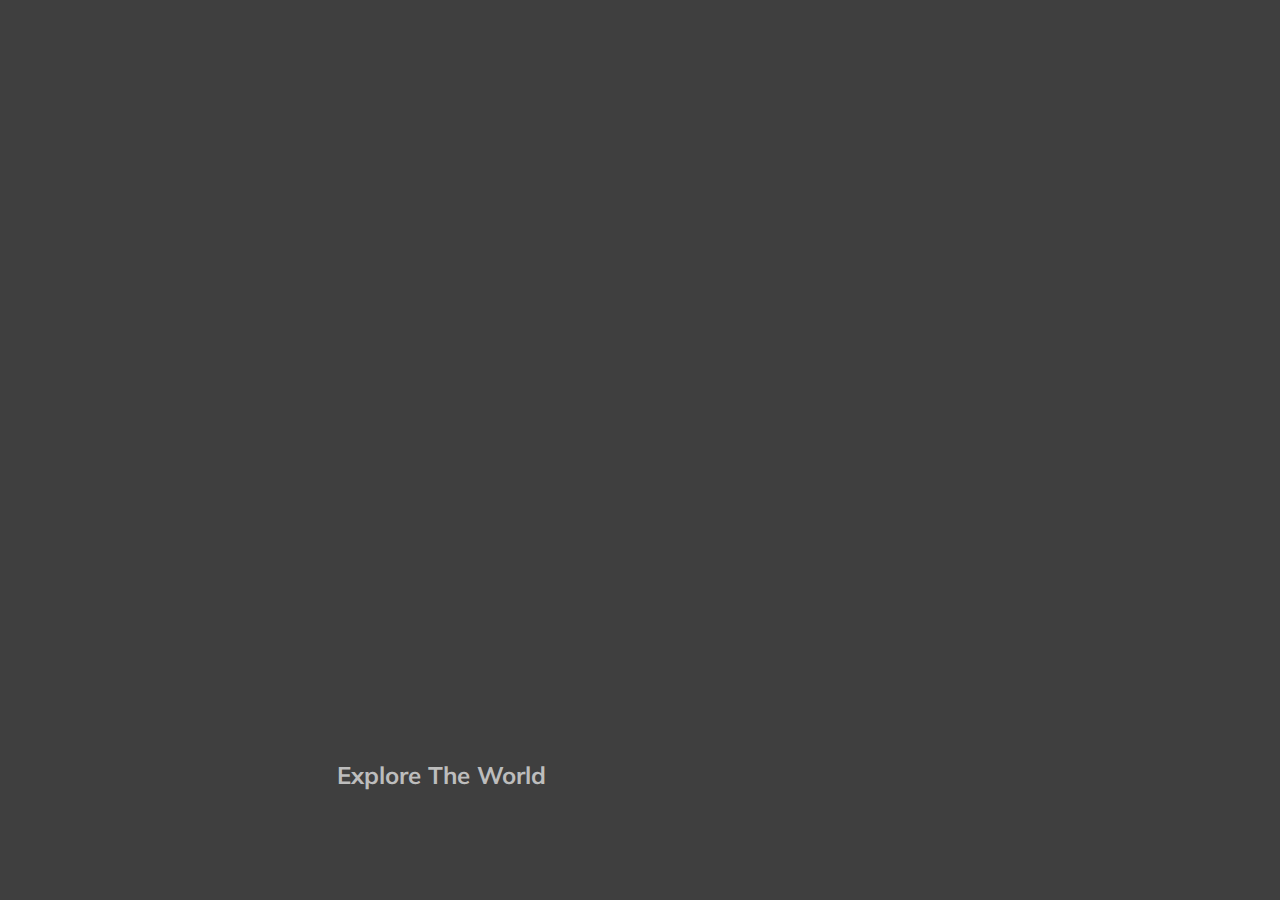
<file: 1. Expanding Cards/index.html>
<!DOCTYPE html>
<html lang="en">
<head>
    <meta charset="UTF-8">
    <meta name="viewport" content="width=device-width, initial-scale=1.0">
    <title>Expanding Cards</title>
    <link rel="stylesheet" href="style.css">
</head>
<body>
    <div class="container">
        <div class="panel active" style="background-image: url('https://images.unsplash.com/photo-1558979158-65a1eaa08691?ixlib=rb-1.2.1&ixid=eyJhcHBfaWQiOjEyMDd9&auto=format&fit=crop&w=1350&q=80')">
            <h3>Explore The World</h3>
        </div>

        <div class="panel " style="background-image: url('https://images.unsplash.com/photo-1572276596237-5db2c3e16c5d?ixlib=rb-1.2.1&ixid=eyJhcHBfaWQiOjEyMDd9&auto=format&fit=crop&w=1350&q=80')">
            <h3>Wild Forest</h3>
        </div>

        <div class="panel" style="background-image: url('https://images.unsplash.com/photo-1507525428034-b723cf961d3e?ixlib=rb-1.2.1&ixid=eyJhcHBfaWQiOjEyMDd9&auto=format&fit=crop&w=1353&q=80')">
            <h3>Sunny Beach</h3>
        </div>

        <div class="panel" style="background-image: url('https://images.unsplash.com/photo-1551009175-8a68da93d5f9?ixlib=rb-1.2.1&ixid=eyJhcHBfaWQiOjEyMDd9&auto=format&fit=crop&w=1351&q=80')">
            <h3>City on Winter</h3>
        </div>

        <div class="panel" style="background-image: url('https://images.unsplash.com/photo-1549880338-65ddcdfd017b?ixlib=rb-1.2.1&ixid=eyJhcHBfaWQiOjEyMDd9&auto=format&fit=crop&w=1350&q=80')">
            <h3>Mountains - Clouds</h3>
        </div>

    </div>

   <script src="script.js"></script> 
</body>
</html>
</file>
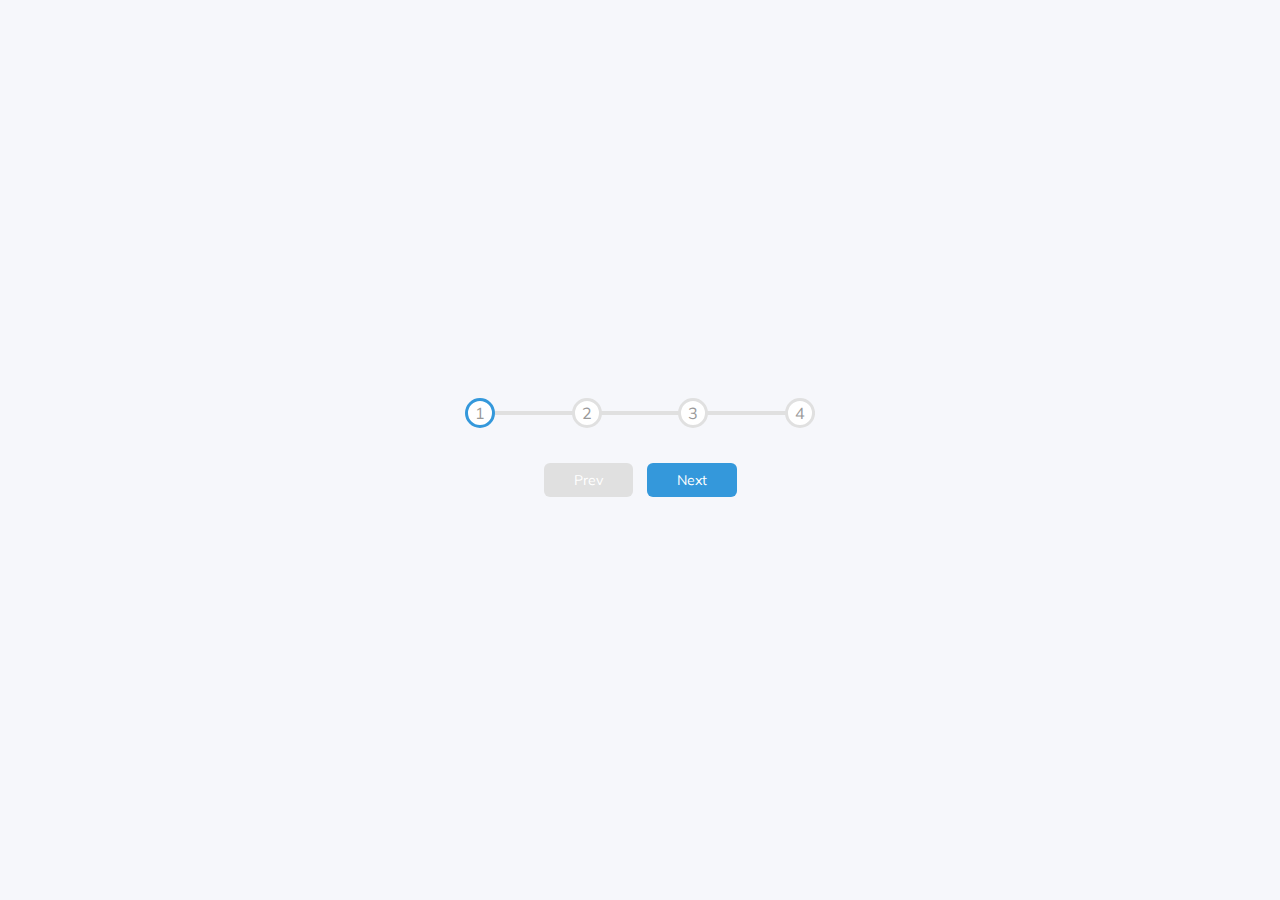
<file: 2. Progress steps/index.html>
<!DOCTYPE html>
<html lang="en">
<head>
    <meta charset="UTF-8">
    <meta name="viewport" content="width=device-width, initial-scale=1.0">
    <link rel="stylesheet" href="style.css">
    <title>Progress Steps</title>
</head>
<body>

    <div class="container">
        <div class="progress-container">
            <div class="progress" id="progress"></div>
            <div class="circle active">1</div>
            <div class="circle">2</div>
            <div class="circle">3</div>
            <div class="circle">4</div>
        </div>
        <button class="btn" id="prev" disabled>Prev</button>
        <button class="btn" id="next">Next</button>
    </div>


    <script src="script.js"></script>
</body>
</html>
</file>
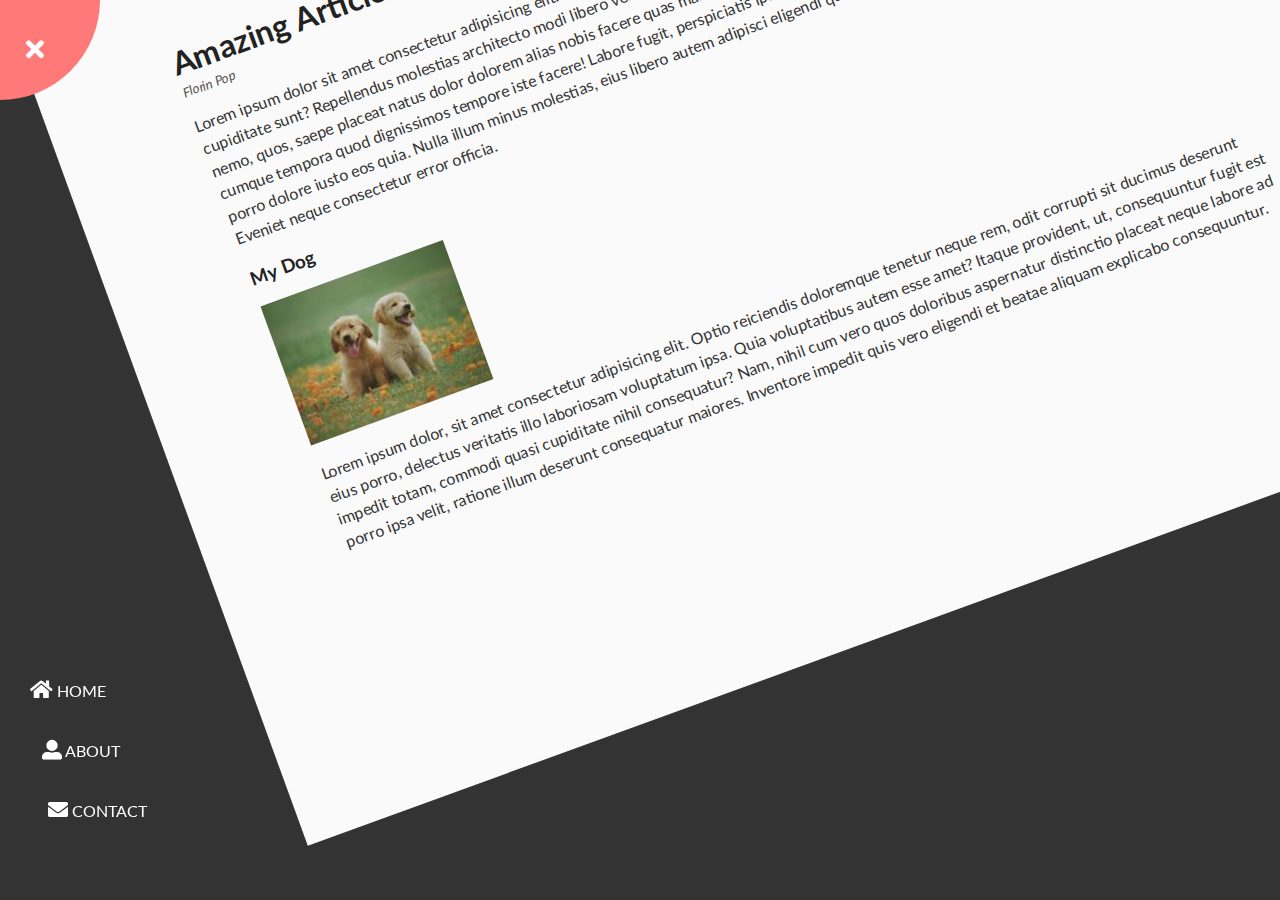
<file: 3. Rotating Navigation/index.html>
<!DOCTYPE html>
<html lang="en">
<head>
    <meta charset="UTF-8">
    <meta name="viewport" content="width=device-width, initial-scale=1.0">
    <link rel="stylesheet" href="style.css">
    <link rel="stylesheet" href="https://cdnjs.cloudflare.com/ajax/libs/font-awesome/5.14.0/css/all.min.css">
    <title>Rotating Navigation</title>
</head>
<body>

    <div class="container show-nav">
        <div class="circle-container">
            <div class="circle">
                <button id="close">
                    <i class="fas fa-times"></i>
                </button>
                <button id="open">
                    <i class="fas fa-bars"></i>
                </button>
   
            </div>
        </div>
        <div class="content">
            <h1>Amazing Article</h1>    
            <small>Florin Pop</small>
            <p>Lorem ipsum dolor sit amet consectetur adipisicing elit. Velit mollitia iusto dolorum. Mollitia corrupti illo officiis minus nemo! Quam similique cupiditate sunt? Repellendus molestias architecto modi libero veritatis, voluptates pariatur? Sunt similique molestias repellat ullam totam nemo, quos, saepe placeat natus dolor dolorem alias nobis facere quas maiores repudiandae, reiciendis a cupiditate unde error eveniet! Aut cumque tempora quod dignissimos tempore iste facere! Labore fugit, perspiciatis ipsum iure maxime soluta, quod ratione fugiat dignissimos porro dolore iusto eos quia. Nulla illum minus molestias, eius libero autem adipisci eligendi qui, rem sapiente necessitatibus eos dignissimos in! Eveniet neque consectetur error officia.</p> 
            <h3>My Dog</h3>
            <img src="[data-uri]" alt="doggy" />
            <P>Lorem ipsum dolor, sit amet consectetur adipisicing elit. Optio reiciendis doloremque tenetur neque rem, odit corrupti sit ducimus deserunt eius porro, delectus veritatis illo laboriosam voluptatum ipsa. Quia voluptatibus autem esse amet? Itaque provident, ut, consequuntur fugit est impedit totam, commodi quasi cupiditate nihil consequatur? Nam, nihil cum vero quos doloribus aspernatur distinctio placeat neque labore ad porro ipsa velit, ratione illum deserunt consequatur maiores. Inventore impedit quis vero eligendi et beatae aliquam explicabo consequuntur.</P>
        </div>
    </div>

    <nav>
        <ul>
            <li><i class="fas fa-home"></i> Home</li>
            <li><i class="fas fa-user-alt"></i> About</li>
            <li><i class="fas fa-envelope"></i> Contact</li>
        </ul>
    </nav>

    <script src="script.js"></script>
</body>
</html>
</file>
<file: 1. Expanding Cards/style.css>
@import url('https://fonts.googleapis.com/css?family=Muli&display=swap');

*{
    box-sizing: border-box;
}

body{
    font-family: 'Muli', sans-serif;
    background-color: #000000c0;
    display: flex;
    flex-direction: column;
    align-items: center;
    justify-content: center;
    height: 100vh;
    overflow: hidden;
    margin: 0;
}
.container{
    display: flex;
    width: 90vw;
}
.panel{
    background-size: cover;
    background-position: center;
    background-repeat: no-repeat;
    height: 80vh;
    border-radius: 50px;
    color: #ffffffa9;
    cursor: pointer;
    flex: 0.5;
    margin: 10px;
    position: relative;
    transition: flex 0.7s ease-in-out;
}
.panel h3{
    font-size: 24px;
    position: absolute;
    bottom: 20px;
    left: 35%;
    margin: 0;
    opacity: 0;
}

.panel.active{
    flex: 5;
}
.panel.active h3{
    opacity: 1;
    transition: opacity 0.3s ease-in 0.4s;
}  

@media(max-width: 480px){
    .container{
        width: 100vw;
    }
    .panel:nth-child(4),
    .panel:nth-child(5){
        display: none;
    }
}
</file>
<file: 2. Progress steps/style.css>
@import url('https://fonts.googleapis.com/css?family=Muli&display=swap');

:root{
    --line-border-fill: #3498db;
    --line-border-empty: #e0e0e0;
}
*{
    box-sizing: border-box;
}

body{
    background-color: #f6f7fb;
    font-family: 'Muli', sans-serif;
    display: flex;
    align-items: center;
    justify-content: center;
    height: 100vh;
    overflow: hidden;
    margin: 0;
}

.container{
    text-align: center; 
}

.progress-container{
    display: flex;
    justify-content: space-between;
    position: relative;
    margin-bottom: 30px;
    max-width: 100%;
    width: 350px;
}

.progress-container::before{
    content: '';
    background-color: var(--line-border-empty);
    position: absolute;
    top: 50%;
    left: 0;
    transform: translateY(-50%);
    height: 4px;
    width: 100%;
    z-index: -1;
}

.progress{
    background-color: var(--line-border-fill);
    position: absolute;
    top: 50%;
    left: 0;
    transform: translateY(-50%);    
    height: 4px;
    width: 0%;
    z-index: -1;
    transition: 0.4s ease;
}   

.circle{
    background-color: #fff; 
    color: #999;
    border-radius: 50%;
    height: 30px;
    width: 30px;
    display: flex;
    align-items: center;
    justify-content: center;
    border: 3px solid var(--line-border-empty);
    transition: 0.4s ease;
}   

.circle.active{
    border-color: var(--line-border-fill);
}

.btn{
    background-color: var(--line-border-fill);
    color: #fff;
    border: 0;
    border-radius: 6px;
    cursor: pointer;
    font-family: inherit;
    padding: 8px 30px;
    margin: 5px;
    font-size: 14px;
}

.btn:active{
    transform: scale(0.98);
}   

.btn:focus{
    outline: 0;
}

.btn:disabled{
    background-color: var(--line-border-empty);
    cursor: not-allowed;
}
</file>
<file: 3. Rotating Navigation/style.css>
@import url('https://fonts.googleapis.com/css?family=Lato&display=swap');

*{
    box-sizing: border-box;
}

body{
    font-family: 'Lato', sans-serif;
    background-color: #333;
    color: #222;
    overflow-x: hidden;
    margin: 0;
}

.container{
    background-color: #fafafa;
    transform-origin: top left; 
    transition: transform 0.5s linear;
    width: 100vw;   
    min-height: 100vh;
    padding: 50px;
}

.container.show-nav{
    transform: rotate(-20deg);
}

.circle-container{
    position: fixed;
    top: -100px;
    left: -100px;
}

.circle{
    background-color: #ff7979;
    height: 200px;
    width: 200px;
    border-radius: 50%;
    position: relative;
    transition: transform 0.5s linear;
}

.container.show-nav .circle{
    transform: rotate(-70deg);
}   

.circle button{
    cursor: pointer;
    position: absolute;
    top: 50%;
    left: 50%;
    height: 100px;
    background: transparent;
    border: 0;
    font-size: 26px;
    color: #fff;
}

.circle button:focus{
    outline: none;
}

.circle button#open{
    left: 60%;
}

.circle button#close{
    top: 60%;
    transform: rotate(90deg);
    transform-origin: top left;
}
nav{
    position: fixed;
    bottom: 40px;
    left: 0;
    z-index: 100;
}

nav ul{
    list-style-type: none;
    padding-left: 30px;
}
nav ul li{
    text-transform: uppercase;
    color: #fff;
    margin: 40px 0;
    transform: translateX(-100%);
    transition: transform 0.4s ease-in;
}

nav ul li i{
    font-size: 20px;
    /* margin-right: 5px; */
}
nav ul li + li{
    margin-left: 12px;
    transform: translateX(-150%);
}
nav ul li + li + li{
    margin-left: 18px;
    transform: translateX(-200%);
}   

.container.show-nav + nav li{
    transform: translateX(0);
    transition-delay: 0.3s;
}
.container.show-nav .circle{
    transform: rotate(-70deg);
}
.content{
    max-width: 1000px;
    margin: 50px auto;
}   

.content img{
    max-width: 100%;
}  

.content h1{
    margin: 0;
}

.content small{ 
    color: #555;
    font-style: italic;
}
.content p{
    color: #333;
    line-height: 1.5;
}
</file>
